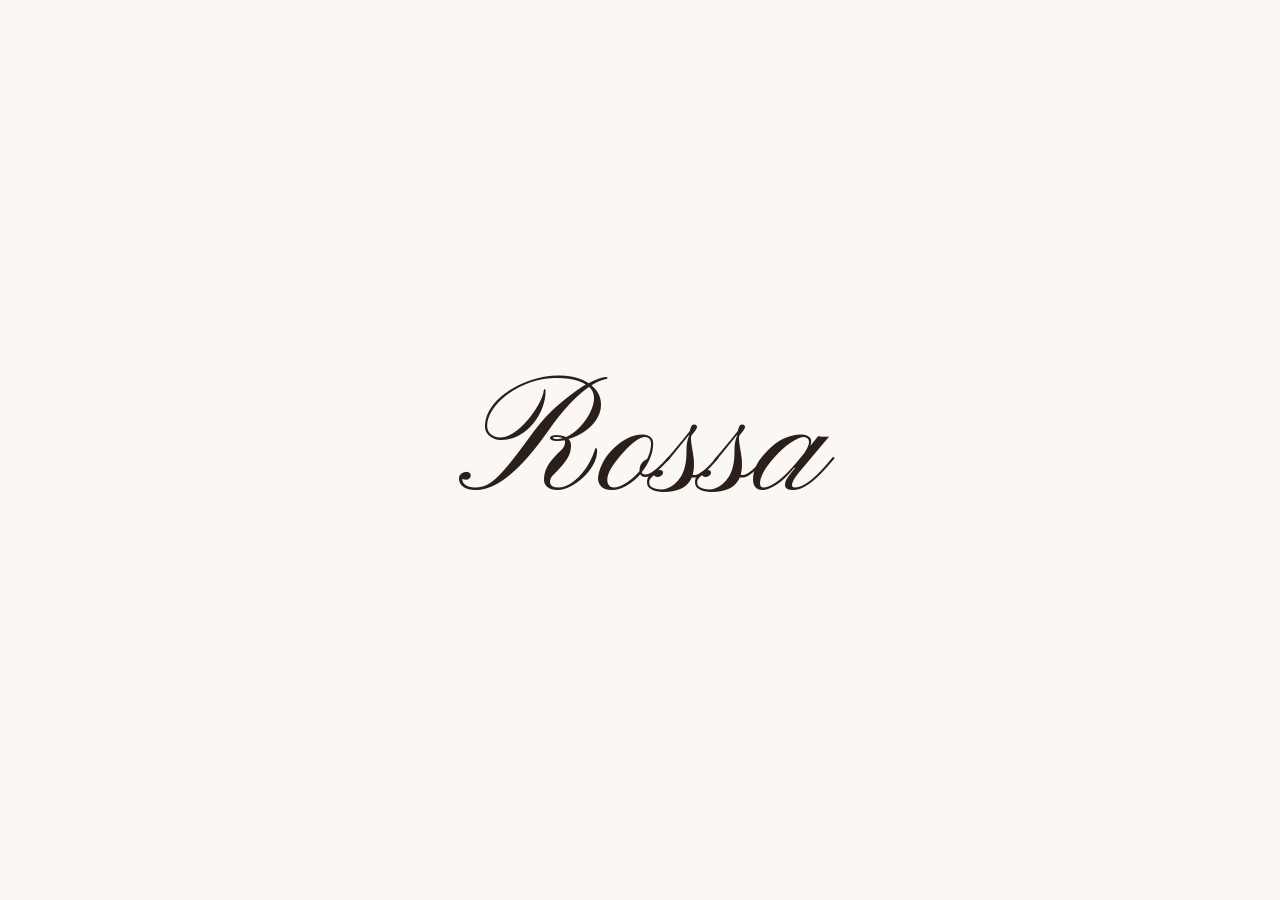
<file: index.html>
<!doctype html>
<html lang="id">
<head>
  <meta charset="utf-8">
  <meta name="viewport" content="width=device-width, initial-scale=1, viewport-fit=cover">
  <title>Rossa · Koleksi Seni Rupa</title>
  <meta name="description" content="Katalog koleksi seni rupa Rossa: lukisan, patung, dan para senimannya.">
  <meta name="theme-color" content="#FBF7F2">
  <meta property="og:title" content="Rossa · Koleksi Seni Rupa">
  <meta property="og:description" content="Katalog koleksi seni rupa Rossa: lukisan, patung, dan para senimannya.">
  <meta property="og:image" content="images/rossa/rossa-portrait.jpg">
  <link rel="stylesheet" href="assets/style.css">
</head>
<body data-room="silk">
  <button class="skip-link" type="button" id="skip">Langsung ke konten</button>
  <header class="side" id="side"></header>
  <div class="menu" id="menu" hidden></div>
  <main id="main" tabindex="-1"></main>
  <div class="dock" id="dock"></div>
  <div class="peek" id="peek" aria-hidden="true"></div>
  <noscript><p class="noscript">Aktifkan JavaScript untuk melihat katalog ini.</p></noscript>
  <script src="content.js"></script>
  <script src="assets/app.js"></script>
</body>
</html>
</file>
<file: assets/style.css>
/* Rossa · Koleksi Seni Rupa
   Tampilan situs. Konten diedit di content.js, bukan di sini. */

/* ---------- Huruf: Cormorant Garamond (SIL Open Font License) ---------- */
@font-face{font-family:"Cormorant Garamond";font-style:normal;font-weight:300;font-display:swap;src:url("fonts/cormorant-garamond-latin-300-normal.woff2") format("woff2")}
@font-face{font-family:"Cormorant Garamond";font-style:normal;font-weight:400;font-display:swap;src:url("fonts/cormorant-garamond-latin-400-normal.woff2") format("woff2")}
@font-face{font-family:"Cormorant Garamond";font-style:normal;font-weight:500;font-display:swap;src:url("fonts/cormorant-garamond-latin-500-normal.woff2") format("woff2")}
@font-face{font-family:"Cormorant Garamond";font-style:normal;font-weight:600;font-display:swap;src:url("fonts/cormorant-garamond-latin-600-normal.woff2") format("woff2")}
@font-face{font-family:"Cormorant Garamond";font-style:italic;font-weight:300;font-display:swap;src:url("fonts/cormorant-garamond-latin-300-italic.woff2") format("woff2")}
@font-face{font-family:"Cormorant Garamond";font-style:italic;font-weight:400;font-display:swap;src:url("fonts/cormorant-garamond-latin-400-italic.woff2") format("woff2")}
@font-face{font-family:"Cormorant Garamond";font-style:italic;font-weight:500;font-display:swap;src:url("fonts/cormorant-garamond-latin-500-italic.woff2") format("woff2")}

/* ---------- Huruf sambung: Pinyon Script (SIL Open Font License) ---------- */
@font-face{font-family:"Pinyon Script";font-style:normal;font-weight:400;font-display:block;src:url("fonts/pinyon-script-latin-400-normal.woff2") format("woff2")}

/* ---------- Ukuran dasar ---------- */
:root{
  --serif:"Cormorant Garamond","Cormorant",Garamond,"Times New Roman",serif;
  --side-w:clamp(196px,15vw,236px);
  --top-h:64px;
  --dock-h:96px;
  --pad:clamp(20px,3vw,44px);
  --ease:cubic-bezier(.22,.61,.36,1);
  --room-t:.8s;
}

/* ---------- Ruang (palet warna) ----------
   silk   : halaman umum, gading hangat
   linen  : ruang lukisan, peach linen dari latar potret Rossa
   velvet : ruang patung, beludru gelap dengan aksen champagne
   stone  : abu batu, cadangan untuk kategori baru
   olive  : hijau zaitun gelap, cadangan untuk kategori baru
   Ruang dipasang di body dan di tiap bab dinding koleksi (.walk-ch). */
body,.walk-ch{
  --bg:#FBF7F2; --ink:#2B1F1C; --muted:#86736A; --soft:#B5A399;
  --line:rgba(43,31,28,.15); --wire:rgba(43,31,28,.34);
  --accent:#8A4E47; --glow:rgba(255,255,255,.92);
  --floor:#EDE3DA; --plinth:#FFFFFF; --plinth-shade:#ECE4DC;
  --pill:rgba(255,255,255,.7); --pill-line:rgba(43,31,28,.13);
  --bar:#D3C5BC; --bar-on:#2B1F1C; --frame:rgba(43,31,28,.22);
}
[data-room="linen"]{
  --bg:#F2E5DB; --muted:#86695E; --soft:#B99F92;
  --wire:rgba(43,31,28,.36); --glow:rgba(255,250,245,.92);
  --floor:#E6D4C7; --plinth:#FCF8F4; --plinth-shade:#EADBD0;
  --pill:rgba(255,251,247,.66); --bar:#CDB4A7;
}
[data-room="velvet"]{
  --bg:#231B1B; --ink:#F1E8E0; --muted:#AE9C92; --soft:#75655E;
  --line:rgba(241,232,224,.14); --wire:rgba(241,232,224,.26);
  --accent:#CFAE7C; --glow:rgba(255,222,190,.10);
  --floor:#191313; --plinth:#ECE4DB; --plinth-shade:#C3B6A9;
  --pill:rgba(255,255,255,.05); --pill-line:rgba(241,232,224,.15);
  --bar:#5C4E48; --bar-on:#F1E8E0; --frame:rgba(241,232,224,.22);
}
[data-room="stone"]{
  --bg:#E6E3DE; --muted:#78716B; --soft:#A9A29B;
  --accent:#6E5847; --glow:rgba(255,255,255,.8);
  --floor:#D8D3CC; --plinth:#F7F5F2; --plinth-shade:#DAD5CE; --bar:#BEB7AF;
}
[data-room="olive"]{
  --bg:#2E3027; --ink:#EEEDE4; --muted:#A6A894; --soft:#686A5C;
  --line:rgba(238,237,228,.14); --wire:rgba(238,237,228,.26);
  --accent:#CBB78B; --glow:rgba(240,235,200,.08);
  --floor:#24261F; --plinth:#E9E7DD; --plinth-shade:#C4C2B5;
  --pill:rgba(255,255,255,.05); --pill-line:rgba(238,237,228,.15);
  --bar:#57594C; --bar-on:#EEEDE4; --frame:rgba(238,237,228,.22);
}

/* ---------- Dasar ---------- */
*,*::before,*::after{box-sizing:border-box}
html{-webkit-text-size-adjust:100%;text-size-adjust:100%}
body{
  margin:0; min-height:100vh;
  font-family:var(--serif); font-weight:400;
  font-size:clamp(18px,1.2vw,20px); line-height:1.6;
  background-color:var(--bg); color:var(--ink);
  -webkit-font-smoothing:antialiased; -moz-osx-font-smoothing:grayscale;
  font-kerning:normal; font-variant-numeric:oldstyle-nums proportional-nums;
  transition:background-color var(--room-t) var(--ease), color var(--room-t) var(--ease);
}
a{color:inherit;text-decoration:none}
img{display:block;max-width:100%}
button{font:inherit;color:inherit;background:none;border:0;padding:0;margin:0;cursor:pointer}
h1,h2,h3,p{margin:0}
em{font-style:italic}
:focus-visible{outline:1px solid var(--accent);outline-offset:4px}
main{display:block;outline:none}
main:focus{outline:none}
.noscript{padding:40px;font-size:20px}

.skip-link{position:fixed;z-index:100;left:12px;top:-80px;padding:10px 16px;background:var(--ink);color:var(--bg);font-size:16px}
.skip-link:focus{top:12px}

.label{font-size:12.5px;font-weight:500;letter-spacing:.22em;text-transform:uppercase;color:var(--muted);font-variant-numeric:lining-nums;transition:color var(--room-t) var(--ease)}
.muted{color:var(--muted);transition:color var(--room-t) var(--ease)}
.link-u{box-shadow:inset 0 -1px 0 var(--line);transition:box-shadow .3s var(--ease),color .3s}
.link-u:hover{box-shadow:inset 0 -1px 0 currentColor}
.arrow{display:inline-block;flex:0 0 auto}

.btn-pill{
  display:inline-flex;align-items:center;gap:14px;height:52px;padding:0 22px 0 26px;
  border:1px solid var(--ink);border-radius:999px;font-size:18px;letter-spacing:.01em;
  transition:background-color .35s var(--ease),color .35s var(--ease),border-color var(--room-t);
}
.btn-pill:hover{background:var(--ink);color:var(--bg)}

/* ---------- Kolom samping (desktop) ---------- */
.side{
  position:fixed;z-index:40;left:0;top:0;bottom:0;width:var(--side-w);
  padding:40px 0 34px var(--pad);
  display:flex;flex-direction:column;justify-content:space-between;
  pointer-events:none;color:var(--ink);
}
.side > *{pointer-events:auto}
.brand{display:inline-flex;flex-direction:column;gap:9px;width:max-content}
.brand-name{font-size:25px;line-height:1;font-weight:500;letter-spacing:.01em}
.brand-rule{display:block;width:28px;height:1px;background:var(--accent);transition:background-color var(--room-t)}
.brand-sub{font-size:11px;letter-spacing:.24em;text-transform:uppercase;color:var(--muted);transition:color var(--room-t)}
.side-bottom{display:grid;gap:30px}
.side-nav ol{list-style:none;margin:0;padding:0;display:grid;gap:9px}
.side-nav a{display:inline-flex;align-items:baseline;gap:12px;font-size:18px;color:var(--muted);transition:color .3s}
.side-nav a:hover{color:var(--ink)}
.side-nav .n{font-size:11.5px;letter-spacing:.08em;color:var(--soft);font-variant-numeric:lining-nums;min-width:16px;transition:color var(--room-t)}
.side-nav a[aria-current="page"]{color:var(--ink)}
.side-nav a[aria-current="page"] .t{box-shadow:inset 0 -1px 0 currentColor}
.side-foot{display:grid;gap:12px;justify-items:start}
.lang{display:flex;align-items:center;gap:8px;font-size:12.5px;letter-spacing:.16em;color:var(--soft)}
.lang button{padding:4px 0;color:var(--soft);letter-spacing:.16em;transition:color .3s}
.lang button:hover{color:var(--ink)}
.lang button[aria-pressed="true"]{color:var(--ink);box-shadow:inset 0 -1px 0 currentColor}
.draft-tag{display:inline-block;padding:3px 10px 2px;border:1px solid var(--line);border-radius:999px;font-size:10.5px;letter-spacing:.18em;text-transform:uppercase;color:var(--muted);white-space:nowrap;font-variant-numeric:lining-nums}
.contact-link{font-size:15px;color:var(--muted)}
.menu-btn{display:none}
.side > .draft-tag{display:none}
.menu .brand{flex-direction:row;align-items:center;gap:12px}
.menu .brand-name{font-size:22px}
.menu .brand-rule{width:26px;background:var(--muted)}
.end-link{display:block;width:max-content;max-width:100%;transition:color .3s}
.end-link:hover{color:var(--accent)}

main{margin-left:var(--side-w);min-height:100vh}

/* ---------- Menu (ponsel) ---------- */
.menu{
  position:fixed;inset:0;z-index:60;background:var(--bg);color:var(--ink);
  display:flex;flex-direction:column;padding:12px 16px calc(28px + env(safe-area-inset-bottom)) 20px;
}
.menu[hidden]{display:none}
.menu-top{display:flex;align-items:center;justify-content:space-between;height:52px}
.menu nav{margin-top:auto}
.menu nav ol{list-style:none;margin:0;padding:0;display:grid;gap:6px}
.menu nav a{display:flex;align-items:baseline;gap:16px;font-size:44px;line-height:1.12;font-weight:300}
.menu nav a .n{font-size:13px;letter-spacing:.1em;color:var(--soft);font-variant-numeric:lining-nums;min-width:20px}
.menu nav a[aria-current="page"] .t{font-style:italic}
.menu-foot{display:flex;align-items:center;justify-content:space-between;margin-top:40px}

/* ---------- Dok bawah ---------- */
.dock{
  position:fixed;z-index:35;left:var(--side-w);right:0;bottom:0;height:var(--dock-h);
  display:flex;align-items:center;gap:22px;padding:0 var(--pad);
  pointer-events:none;color:var(--ink);
}
.dock > *{pointer-events:auto}
.dock-walk{display:flex;align-items:center;gap:18px;margin:0 auto 0 clamp(0px,8vw,150px)}
.dock-count{display:grid;justify-items:end;line-height:1.2;min-width:120px}
.dock-count .ch{font-style:italic;font-size:16px}
.dock-count .num{font-size:12.5px;letter-spacing:.12em;color:var(--muted);font-variant-numeric:lining-nums;transition:color var(--room-t)}
.minimap{
  display:flex;align-items:flex-end;gap:3px;height:38px;padding:8px 16px;max-width:min(52vw,560px);overflow:hidden;
  border-radius:999px;background:var(--pill);border:1px solid var(--pill-line);
  -webkit-backdrop-filter:blur(8px);backdrop-filter:blur(8px);
  transition:background-color var(--room-t),border-color var(--room-t);
}
.minimap .bar{flex:0 0 auto;width:6px;min-height:5px;background:var(--bar);border-radius:1px;transition:background-color .3s}
.minimap .bar:hover{background:var(--muted)}
.minimap .bar[aria-current="true"]{background:var(--bar-on)}
.minimap .gap{flex:0 0 auto;width:9px}
.minimap.dense .bar{width:3px}
.minimap.dense{gap:2px}
.pager{display:flex;align-items:center;gap:14px;margin-left:auto}
.circle{
  width:46px;height:46px;border-radius:50%;border:1px solid var(--line);
  display:inline-grid;place-items:center;color:var(--ink);background-color:var(--bg);
  transition:border-color .3s,background-color .3s,color .3s;
}
.circle:hover{border-color:var(--ink)}
.pager-label{display:flex;align-items:baseline;gap:6px;font-size:13px;letter-spacing:.1em;color:var(--muted);font-variant-numeric:lining-nums;white-space:nowrap}
.pager-label .cur{color:var(--ink)}
.pager-label .name{font-style:italic;font-size:15px;letter-spacing:0;margin-left:6px;color:var(--ink);max-width:180px;overflow:hidden;text-overflow:ellipsis}

.dock-walk{transition:opacity .35s var(--ease),visibility .35s}
.dock.walk-off .dock-walk{opacity:0;visibility:hidden}
.dock.solo{background:linear-gradient(to top,var(--bg) 42%,transparent)}
.dock.solo.on-stage{background:none}

.view-toggle{position:fixed;z-index:36;top:36px;right:var(--pad);display:flex;gap:18px;font-size:16px}
.view-toggle a{color:var(--muted);transition:color .3s}
.view-toggle a:hover{color:var(--ink)}
.view-toggle a[aria-current="page"]{color:var(--ink);box-shadow:inset 0 -1px 0 currentColor}

/* ---------- Jelajah (dinding galeri horizontal) ---------- */
.walk{position:relative;margin-left:calc(-1 * var(--side-w));width:calc(100% + var(--side-w))}
.walk-sticky{position:sticky;top:0;height:100vh;height:100svh;overflow:hidden}
@media (min-width:900px){
  /* karya memudar saat lewat di bawah kolom samping, supaya menu tetap terbaca */
  .walk-sticky{
    -webkit-mask-image:linear-gradient(to right,transparent calc(var(--side-w) - 64px),#000 calc(var(--side-w) + 28px));
    mask-image:linear-gradient(to right,transparent calc(var(--side-w) - 64px),#000 calc(var(--side-w) + 28px));
  }
}
.walk-track{position:absolute;left:0;top:0;height:100%}
.walk-ch{position:absolute;top:0;height:100%;display:flex;will-change:transform}
.walk.stacked .walk-ch{background:var(--bg);color:var(--ink)}
.walk.stacked .walk-ch::before,.walk.stacked .walk-ch::after{content:"";position:absolute;top:0;bottom:0;width:100vw;background:inherit}
.walk.stacked .walk-ch::before{right:100%}
.walk.stacked .walk-ch::after{left:100%}
.wi{position:relative;flex:0 0 auto;height:100%}
.floor{
  position:absolute;left:0;right:0;bottom:0;
  background-color:var(--floor);
  background-image:linear-gradient(to bottom,rgba(0,0,0,.035),rgba(0,0,0,0) 30%,rgba(0,0,0,.12));
  box-shadow:inset 0 1px 0 rgba(0,0,0,.05);
  transition:background-color var(--room-t) var(--ease);
}
.floor.fade-in{-webkit-mask-image:linear-gradient(to right,transparent,#000 240px);mask-image:linear-gradient(to right,transparent,#000 240px)}
.wire{position:absolute;top:0;width:1px;background:var(--wire);transition:background-color var(--room-t)}
.glow{position:absolute;border-radius:50%;pointer-events:none;background:radial-gradient(closest-side,var(--glow),rgba(255,255,255,0));transition:background var(--room-t)}
.wi-link{position:static;display:inline}
.wi-link:focus-visible{outline:none}
.wi-link:focus-visible .art{outline:1px solid var(--accent);outline-offset:8px}

/* karya */
.art{position:absolute;display:block}
.art.hang{box-shadow:0 1px 2px rgba(0,0,0,.14),0 22px 38px -22px rgba(0,0,0,.5)}
.art.hang.round{border-radius:50%}
.art.hang.round .ph,.art.hang.round img{border-radius:50%}
.art img{width:100%;height:100%;object-fit:contain}
.art.sculpt img{object-position:50% 100%;filter:drop-shadow(0 16px 18px rgba(0,0,0,.3))}
.art.has-img{box-shadow:none}
.art.hang.has-img img{box-shadow:0 1px 2px rgba(0,0,0,.14),0 22px 38px -22px rgba(0,0,0,.5)}
.art.hang.round.has-img img{object-fit:cover}

/* bidang pengganti saat foto belum ada */
.ph{
  position:absolute;inset:0;overflow:hidden;
  background-color:var(--tone,#B9A79D);
  background-image:
    radial-gradient(120% 90% at 28% 18%,rgba(255,255,255,.22),rgba(255,255,255,0) 60%),
    linear-gradient(160deg,rgba(255,255,255,.07),rgba(0,0,0,.2)),
    url("data:image/svg+xml,%3Csvg xmlns='http://www.w3.org/2000/svg' width='180' height='180'%3E%3Cfilter id='n'%3E%3CfeTurbulence type='fractalNoise' baseFrequency='.85' numOctaves='2' stitchTiles='stitch'/%3E%3CfeColorMatrix values='0 0 0 0 .5 0 0 0 0 .5 0 0 0 0 .5 0 0 0 .6 0'/%3E%3C/filter%3E%3Crect width='100%25' height='100%25' filter='url(%23n)'/%3E%3C/svg%3E");
  background-blend-mode:normal,normal,soft-light;
}
.art.sculpt .ph{
  border-radius:var(--shape,46% 46% 12% 12% / 36% 36% 9% 9%);
  background-image:
    radial-gradient(70% 55% at 34% 24%,rgba(255,255,255,.34),rgba(255,255,255,0) 62%),
    linear-gradient(to right,rgba(0,0,0,0) 38%,rgba(0,0,0,.3)),
    url("data:image/svg+xml,%3Csvg xmlns='http://www.w3.org/2000/svg' width='180' height='180'%3E%3Cfilter id='n'%3E%3CfeTurbulence type='fractalNoise' baseFrequency='.85' numOctaves='2' stitchTiles='stitch'/%3E%3CfeColorMatrix values='0 0 0 0 .5 0 0 0 0 .5 0 0 0 0 .5 0 0 0 .6 0'/%3E%3C/filter%3E%3Crect width='100%25' height='100%25' filter='url(%23n)'/%3E%3C/svg%3E");
  box-shadow:0 18px 22px -16px rgba(0,0,0,.45);
}
.ph-label{
  position:absolute;left:0;right:0;bottom:11%;text-align:center;
  font-size:10px;font-weight:500;letter-spacing:.2em;text-transform:uppercase;
  color:rgba(255,255,255,.78);pointer-events:none;padding:0 6px;line-height:1.3;
}
.art.small .ph-label{display:none}

/* pedestal */
.plinth{
  position:absolute;
  background:linear-gradient(to right,var(--plinth-shade),var(--plinth) 16%,var(--plinth) 72%,var(--plinth-shade));
  box-shadow:0 30px 34px -30px rgba(0,0,0,.55);
  transition:background var(--room-t);
}
.plinth::before{content:"";position:absolute;left:0;right:0;top:0;height:5px;background:rgba(255,255,255,.55)}
.plinth::after{content:"";position:absolute;left:-10%;right:-10%;bottom:-9px;height:16px;background:radial-gradient(closest-side,rgba(0,0,0,.3),rgba(0,0,0,0))}

/* keterangan karya */
.cap{position:absolute;display:grid;grid-template-columns:30px minmax(0,1fr);column-gap:4px;row-gap:1px;font-size:15px;line-height:1.35;color:var(--ink)}
.cap > *{grid-column:2}
.cap .cap-n{grid-column:1;grid-row:1;font-size:12px;letter-spacing:.06em;color:var(--soft);padding-top:5px;font-variant-numeric:lining-nums;transition:color var(--room-t)}
.cap .cap-t{font-style:italic;font-size:19px;line-height:1.2}
.cap .cap-a{font-size:14.5px}
.cap .cap-m{font-size:14px;color:var(--muted);transition:color var(--room-t)}
.cap .cap-s{font-size:11px;font-weight:500;letter-spacing:.16em;text-transform:uppercase;color:var(--accent);margin-top:4px;transition:color var(--room-t)}
.wi-link:hover .cap-t{box-shadow:inset 0 -1px 0 currentColor}

/* pembuka bab */
.intro{position:absolute;left:0}
.intro .label{display:block}
.intro-title{font-style:italic;font-weight:300;font-size:clamp(64px,7.2vw,124px);line-height:.95;letter-spacing:-.01em;margin:.18em 0 .3em}
.intro-text{font-size:clamp(18px,1.45vw,22px);line-height:1.55;color:var(--muted);max-width:30ch;transition:color var(--room-t)}
.intro-count{display:block;margin-top:14px}
.intro-hint{display:flex;align-items:center;gap:18px;margin-top:40px;font-size:12px;font-weight:500;letter-spacing:.22em;text-transform:uppercase;color:var(--accent)}
.intro-hint::after{content:"";width:52px;height:1px;background:currentColor}
.intro-links{display:flex;flex-wrap:wrap;gap:10px 26px;margin-top:26px;font-size:17px}
.bench{position:absolute;color:var(--soft);transition:color var(--room-t)}
.end-title{font-style:italic;font-weight:300;font-size:clamp(48px,5vw,84px);line-height:1;margin:.22em 0 .32em}

/* ---------- Beranda ---------- */
.home{
  min-height:100vh;min-height:100svh;
  display:grid;grid-template-columns:minmax(0,1fr) auto;
  grid-template-rows:1fr auto auto auto 1fr;
  grid-template-areas:". portrait" "head portrait" "body portrait" "cta portrait" ". portrait";
  column-gap:clamp(32px,5vw,96px);
  padding:72px var(--pad) calc(var(--dock-h) + 8px) clamp(20px,6vw,110px);
}
.home-head{grid-area:head}
.home-body{grid-area:body}
.home .portrait{grid-area:portrait;align-self:center}
.home-title{font-weight:300;font-size:clamp(44px,min(5.2vw,8.5vh),92px);line-height:.9;letter-spacing:-.015em}
.home-title .l1,.home-title .l2{display:block;white-space:nowrap}
.home-title .l2{font-style:italic;padding-left:.05em}
.home-sub{display:block;margin-top:26px}
.home-about{margin-top:32px;max-width:46ch}
.home-about .label{display:block;margin-bottom:10px}
.home-about p{font-size:clamp(16px,1.12vw,18.5px);line-height:1.55}
.home-about p + p{margin-top:.7em}
.home-cta{display:flex;flex-wrap:wrap;align-items:center;gap:18px 30px;margin-top:36px}
.home-count{display:block;margin-top:26px;font-size:15px;color:var(--muted);font-variant-numeric:lining-nums}
.portrait{position:relative;margin:0;justify-self:end}
.portrait::before{content:"";position:absolute;inset:-14px 14px 14px -14px;border:1px solid var(--frame);pointer-events:none}
.portrait img{position:relative;height:min(calc(100svh - 200px),700px,42vw);width:auto;aspect-ratio:1080/1346;object-fit:cover}

/* Layar laptop yang pendek: beranda dirapatkan agar tetap muat satu layar.
   Bila masih tidak muat, kolom teks bisa digulir di tempat (tidak terpotong). */
@media (min-width:900px){
  body.one-screen .home{grid-template-rows:minmax(0,1fr) auto minmax(0,max-content) auto minmax(0,1fr)}
  body.one-screen .home-body{min-height:0;overflow-y:auto;overscroll-behavior:contain;scrollbar-width:none}
  body.one-screen .home-body::-webkit-scrollbar{display:none}
}
@media (min-width:900px) and (max-height:900px){
  body.one-screen .home{padding-top:44px;padding-bottom:calc(var(--dock-h) - 6px)}
  body.one-screen .home-title{font-size:clamp(40px,min(4.6vw,7.4vh),80px)}
  body.one-screen .home-about{margin-top:20px;max-width:52ch}
  body.one-screen .home-about .label{margin-bottom:6px}
  body.one-screen .home-about p{font-size:clamp(15px,2.05vh,17px);line-height:1.5}
  body.one-screen .home-about p + p{margin-top:.55em}
  body.one-screen .home-count{margin-top:12px}
  body.one-screen .charge{margin-top:18px}
  body.one-screen .charge-btn{padding:10px 22px 10px 24px;font-size:17px}
  body.one-screen .charge-cap{top:calc(100% + 9px)}
}

/* ---------- Halaman teks umum ---------- */
.page{padding:clamp(64px,10vh,118px) var(--pad) calc(var(--dock-h) + 90px) clamp(20px,6vw,110px);max-width:1440px}
.page-title{font-weight:300;font-style:italic;font-size:clamp(64px,8vw,128px);line-height:.92;letter-spacing:-.012em;margin-top:14px}

/* ---------- Biografi ---------- */
.bio-head{display:grid;grid-template-columns:minmax(0,1fr) auto;gap:clamp(32px,5vw,96px);align-items:end}
.bio-title{font-weight:300;font-size:clamp(92px,11.5vw,184px);line-height:.84;letter-spacing:-.02em;margin:16px 0 12px}
.bio-full{font-style:italic;font-size:clamp(21px,1.9vw,29px);color:var(--muted)}
.bio-statement{font-style:italic;font-weight:300;font-size:clamp(28px,2.7vw,42px);line-height:1.16;margin-top:40px;max-width:17ch}
.bio-head .portrait img{height:min(68vh,620px,40vw)}
.bio-body{display:grid;grid-template-columns:minmax(220px,.5fr) minmax(0,1.5fr);gap:clamp(32px,5vw,96px);margin-top:clamp(72px,11vh,128px)}
.facts{margin:0;border-top:1px solid var(--line);align-self:start}
.facts > div{padding:14px 0 15px;border-bottom:1px solid var(--line)}
.facts dt{font-size:11.5px;font-weight:500;letter-spacing:.2em;text-transform:uppercase;color:var(--muted)}
.facts dd{margin:5px 0 0;font-size:18px;line-height:1.4}
.prose p{max-width:62ch;font-size:clamp(19px,1.38vw,21px);line-height:1.68}
.prose p + p{margin-top:1.05em}
.milestones{margin-top:clamp(80px,12vh,130px)}
.ms-list{list-style:none;margin:26px 0 0;padding:0;border-top:1px solid var(--line);max-width:980px}
.ms-list li{display:grid;grid-template-columns:130px minmax(0,1fr);gap:24px;padding:18px 0;border-bottom:1px solid var(--line);align-items:baseline}
.ms-year{font-style:italic;font-size:30px;line-height:1;font-variant-numeric:lining-nums}
.ms-text{font-size:19px;line-height:1.5}
.page-end{margin-top:clamp(64px,10vh,110px)}

/* ---------- Daftar seniman ---------- */
.alist{list-style:none;margin:56px 0 0;padding:0;border-top:1px solid var(--line)}
.alist a{display:grid;grid-template-columns:54px minmax(0,1fr) auto;align-items:baseline;gap:22px;padding:24px 0 22px;border-bottom:1px solid var(--line)}
.alist .n{font-size:12.5px;letter-spacing:.1em;color:var(--soft);font-variant-numeric:lining-nums}
.alist .nm{font-weight:300;font-size:clamp(36px,4.4vw,68px);line-height:1.04;transition:color .3s}
.alist a:hover .nm{color:var(--accent);font-style:italic}
.alist .meta{text-align:right;font-size:16px;line-height:1.4;color:var(--muted)}
.peek{position:fixed;z-index:50;left:0;top:0;width:200px;height:200px;pointer-events:none;opacity:0;transition:opacity .25s var(--ease)}
.peek.on{opacity:1}
.peek .art{position:absolute}

/* ---------- Halaman seniman ---------- */
.artist-head{display:grid;grid-template-columns:minmax(0,.9fr) minmax(0,1.1fr);align-content:start;gap:clamp(32px,5vw,96px);padding:clamp(64px,10vh,118px) var(--pad) 64px clamp(20px,6vw,110px);max-width:1440px;min-height:calc(100svh - var(--dock-h) - 70px)}
.artist-name{font-weight:300;font-style:italic;font-size:clamp(56px,6.4vw,108px);line-height:.95;letter-spacing:-.012em;margin:14px 0 22px}
.artist-meta{margin:0;display:grid;gap:8px}
.artist-meta div{display:flex;gap:14px;align-items:baseline}
.artist-meta dt{font-size:11.5px;font-weight:500;letter-spacing:.2em;text-transform:uppercase;color:var(--muted);min-width:96px}
.artist-meta dd{margin:0;font-size:18px}
.artist-portrait{margin-top:28px;width:min(260px,70%)}
.artist-head .prose{padding-top:clamp(0px,3vh,40px)}
.section-label{display:flex;align-items:baseline;gap:16px;padding:0 var(--pad) 22px clamp(20px,6vw,110px)}

/* ---------- Halaman karya ---------- */
.work{position:relative;display:grid;grid-template-columns:minmax(0,1.5fr) minmax(320px,.85fr);min-height:100vh;min-height:100svh}
.stage{position:absolute;left:0;top:0;width:100%;height:100vh;height:100svh;overflow:hidden}
.stage .floor{-webkit-mask-image:linear-gradient(to right,transparent,#000 160px);mask-image:linear-gradient(to right,transparent,#000 160px)}
.stage .art.zoomable{cursor:zoom-in}
.work-info{grid-column:2;position:relative;z-index:1;align-self:center;padding:clamp(56px,10vh,110px) var(--pad) calc(var(--dock-h) + 30px) clamp(8px,2vw,32px)}
.back{display:inline-flex;align-items:center;gap:10px;font-size:16px;color:var(--muted);transition:color .3s}
.back:hover{color:var(--ink)}
.work-info .label{display:block;margin-top:40px}
.work-title{font-style:italic;font-weight:300;font-size:clamp(46px,4.6vw,78px);line-height:1;letter-spacing:-.01em;margin:14px 0 10px}
.work-artist{font-size:23px}
.work-dl{margin:34px 0 0;border-top:1px solid var(--line);max-width:520px}
.work-dl div{display:grid;grid-template-columns:132px minmax(0,1fr);gap:16px;padding:12px 0;border-bottom:1px solid var(--line)}
.work-dl dt{color:var(--muted);font-size:15px;padding-top:2px}
.work-dl dd{margin:0;font-size:18px;line-height:1.45}
.work-note{margin-top:26px;max-width:46ch;font-size:19px;line-height:1.6}
.work-more{display:flex;flex-wrap:wrap;gap:10px 26px;margin-top:28px;font-size:17px}

.lightbox{position:fixed;inset:0;z-index:80;background:rgba(24,19,18,.95);display:grid;place-items:center;padding:4vmin;cursor:zoom-out}
.lightbox[hidden]{display:none}
.lightbox img{max-width:100%;max-height:100%;object-fit:contain}
.lightbox .circle{position:absolute;top:18px;right:18px;color:#F1E8E0;border-color:rgba(241,232,224,.3);background-color:rgba(24,19,18,.6)}

/* ---------- Indeks koleksi ---------- */
.filters{display:flex;flex-wrap:wrap;gap:10px;margin-top:34px}
.chip{height:40px;padding:0 18px;border:1px solid var(--line);border-radius:999px;font-size:16px;display:inline-flex;align-items:center;gap:8px;transition:background-color .3s,color .3s,border-color .3s}
.chip .c{font-size:12px;letter-spacing:.08em;color:var(--muted);font-variant-numeric:lining-nums}
.chip:hover{border-color:var(--ink)}
.chip[aria-current="true"]{background:var(--ink);color:var(--bg);border-color:var(--ink)}
.chip[aria-current="true"] .c{color:inherit;opacity:.7}
.grid{display:grid;grid-template-columns:repeat(auto-fill,minmax(230px,1fr));gap:56px 34px;margin-top:48px}
.card{display:block}
.card-plate{position:relative;height:250px;display:flex;align-items:flex-end;justify-content:center;container-type:size;background:linear-gradient(to bottom,rgba(0,0,0,0),rgba(0,0,0,.035));border-bottom:1px solid var(--line)}
.card-art{position:relative;aspect-ratio:var(--r);width:min(76cqw,calc(78cqh * var(--r)));margin-bottom:12cqh}
.card-art.round{border-radius:50%}
.card-art .ph,.card-art img{position:absolute;inset:0;width:100%;height:100%}
.card-art img{object-fit:contain}
.card-art.round .ph,.card-art.round img{border-radius:50%}
.card-art.hang{box-shadow:0 1px 2px rgba(0,0,0,.12),0 16px 26px -18px rgba(0,0,0,.45)}
.card-art.has-img{box-shadow:none}
.card-art.sculpt .ph{border-radius:var(--shape);background-image:radial-gradient(70% 55% at 34% 24%,rgba(255,255,255,.34),rgba(255,255,255,0) 62%),linear-gradient(to right,rgba(0,0,0,0) 38%,rgba(0,0,0,.3))}
.card-art .ph-label{font-size:9px;bottom:10%}
.card-meta{display:grid;grid-template-columns:30px minmax(0,1fr);column-gap:4px;margin-top:16px;line-height:1.35}
.card-meta > *{grid-column:2}
.card-meta .n{grid-column:1;grid-row:1;font-size:12px;letter-spacing:.06em;color:var(--soft);padding-top:5px;font-variant-numeric:lining-nums}
.card-meta .t{font-style:italic;font-size:20px}
.card-meta .a{font-size:15px}
.card-meta .m{font-size:14px;color:var(--muted)}
.card:hover .t{box-shadow:inset 0 -1px 0 currentColor}
.empty{margin-top:40px;color:var(--muted)}

.notfound{min-height:80vh;display:grid;align-content:center;gap:24px}

/* ---------- Transisi halaman ---------- */
main.enter{animation:pageIn .5s var(--ease) both}
main.land{animation:landIn 1.35s cubic-bezier(.16,1,.3,1) both;transform-origin:50% 45%}
@keyframes landIn{from{opacity:0;transform:scale(1.035)}to{opacity:1;transform:none}}
@keyframes pageIn{from{opacity:0}to{opacity:1}}
main.in-next{animation:slideInNext .75s var(--ease) both}
main.in-prev{animation:slideInPrev .75s var(--ease) both}
main.out-next{animation:slideOutNext .36s cubic-bezier(.55,0,.8,.2) both}
main.out-prev{animation:slideOutPrev .36s cubic-bezier(.55,0,.8,.2) both}
@keyframes slideInNext{from{opacity:0;transform:translateX(9vw)}to{opacity:1;transform:none}}
@keyframes slideInPrev{from{opacity:0;transform:translateX(-9vw)}to{opacity:1;transform:none}}
@keyframes slideOutNext{to{opacity:0;transform:translateX(-9vw)}}
@keyframes slideOutPrev{to{opacity:0;transform:translateX(9vw)}}

/* ---------- Pembuka situs: "Rossa" tertulis bersambung ---------- */
.splash{position:fixed;inset:0;z-index:90;display:grid;place-items:center;overflow:hidden;background:var(--bg);transition:opacity .55s var(--ease) .62s}
.splash.lift{opacity:0;pointer-events:none}
.sp-word{font-family:"Pinyon Script",var(--serif);font-size:clamp(96px,13vw,210px);line-height:1.3;padding:0 .35em;color:var(--ink);opacity:0;
  -webkit-mask-image:linear-gradient(90deg,#000 40%,transparent 60%);mask-image:linear-gradient(90deg,#000 40%,transparent 60%);
  -webkit-mask-size:260% 100%;mask-size:260% 100%;-webkit-mask-repeat:no-repeat;mask-repeat:no-repeat;
  -webkit-mask-position:100% 0;mask-position:100% 0}
.splash.play .sp-word{opacity:1;animation:spWrite 1.45s cubic-bezier(.45,.05,.35,1) forwards}
/* Setelah tertulis, kamera seolah masuk ke tulisan: nama membesar lalu
   menghilang, dan halaman Rossa muncul dari baliknya. */
.splash.lift .sp-word{transform:scale(24);opacity:0;will-change:transform;transition:transform 1.05s cubic-bezier(.6,0,.85,.35),opacity .35s var(--ease) .6s}
@keyframes spWrite{from{-webkit-mask-position:100% 0;mask-position:100% 0}to{-webkit-mask-position:0 0;mask-position:0 0}}

/* ---------- Teks dinding ----------
   Keterangan karya: turun saat karyanya di tengah, naik saat ditinggalkan.
   Teks bab ikut gulir (lihat app.js); saat Koleksi dibuka, teks bab turun masuk. */
.walk-track .cap > *{opacity:0;transform:translateY(-24px);transition:opacity .4s var(--ease),transform .5s var(--ease),color var(--room-t)}
.walk-track .wi.is-on .cap > *{opacity:1;transform:none;transition:opacity .7s var(--ease),transform .9s var(--ease),color var(--room-t)}
.walk-track .wi.is-on .cap > :nth-child(2){transition-delay:.07s,.07s,0s}
.walk-track .wi.is-on .cap > :nth-child(3){transition-delay:.14s,.14s,0s}
.walk-track .wi.is-on .cap > :nth-child(4){transition-delay:.21s,.21s,0s}
.walk-track .wi.is-on .cap > :nth-child(n+5){transition-delay:.28s,.28s,0s}
.walk.held .intro{visibility:hidden}
.walk.drop .intro > *{animation:dropIn 1s var(--ease) both}
.walk.drop .intro > :nth-child(2){animation-delay:.08s}
.walk.drop .intro > :nth-child(3){animation-delay:.16s}
.walk.drop .intro > :nth-child(4){animation-delay:.24s}
.walk.drop .intro > :nth-child(n+5){animation-delay:.32s}
@keyframes dropIn{from{opacity:0;transform:translateY(-36px)}to{opacity:1;transform:none}}

/* Dinding tertutup lembut di tepi kolom samping: karya dan teks memudar
   saat bergeser ke bawah nama situs dan menu, tidak menumpuk. */
@media (min-width:900px){
  .walk-sticky{-webkit-mask-image:linear-gradient(to right,transparent calc(var(--side-w) - 70px),#000 calc(var(--side-w) + 10px));mask-image:linear-gradient(to right,transparent calc(var(--side-w) - 70px),#000 calc(var(--side-w) + 10px))}
}

/* ---------- Tombol beranda yang terisi saat digulir ---------- */
.charge{grid-area:cta;justify-self:start;position:relative;margin-top:30px;display:inline-block}
.charge-btn{position:relative;overflow:hidden;isolation:isolate;display:inline-flex;align-items:center;gap:14px;padding:13px 26px 13px 28px;border:1px solid var(--ink);border-radius:999px;font-size:19px;line-height:1.2;transition:color .45s var(--ease)}
.charge-btn svg{width:20px;height:auto;flex:0 0 auto}
.charge-btn::before{content:"";position:absolute;inset:0;z-index:-1;background:var(--ink);transform:translateY(101%);transition:transform .5s var(--ease)}
.charge-btn:hover,.charge-btn:focus-visible{color:var(--bg)}
.charge-btn:hover::before,.charge-btn:focus-visible::before{transform:none}
.charge-fill{position:absolute;inset:0;z-index:-2;background:color-mix(in srgb,var(--accent) 24%,transparent);transform:scaleX(var(--gate,0));transform-origin:left}
.charge-cap{position:absolute;left:4px;top:calc(100% + 14px);white-space:nowrap;font-size:11.5px;font-weight:500;letter-spacing:.22em;text-transform:uppercase;color:var(--muted);opacity:calc(var(--gate,0) * 6);translate:0 calc((1 - min(1, var(--gate,0) * 6)) * -6px);transition:opacity .3s var(--ease)}

/* ---------- Satu layar: beranda tidak memanjang ke bawah ---------- */
html.one-screen,body.one-screen{height:100%;overflow:hidden;overscroll-behavior:none}
body.one-screen main{height:100vh;height:100svh;overflow:hidden}
body.one-screen .home{min-height:0;height:100%}
.gate-line{position:fixed;left:0;right:0;bottom:0;height:2px;background:var(--accent);transform:scaleX(0);transform-origin:left;z-index:60;pointer-events:none}


/* ---------- Ponsel dan tablet kecil ---------- */
@media (max-width:899px){
  .side{
    bottom:auto;right:0;width:auto;height:var(--top-h);
    padding:0 12px 0 20px;flex-direction:row;align-items:center;
    background:var(--bg);transition:background-color var(--room-t) var(--ease);
  }
  .brand{flex-direction:row;align-items:center;gap:12px}
  .brand-name{font-size:22px}
  .brand-rule{width:26px;background:var(--muted)}
  .brand-sub{font-size:10.5px}
  .side-bottom{display:none}
  .side > .draft-tag{display:inline-block;margin-left:auto;margin-right:10px;font-size:9.5px;padding:2px 8px 1px}
  .menu-btn{display:inline-grid;place-items:center;width:44px;height:44px;border-radius:50%;border:1px solid var(--line);flex:0 0 auto}
  main{margin-left:0;padding-top:var(--top-h)}

  .dock{left:0;height:auto;flex-direction:column;gap:10px;padding:10px 16px calc(12px + env(safe-area-inset-bottom));background:linear-gradient(to top,var(--bg) 62%,rgba(0,0,0,0));transition:background var(--room-t)}
  .dock.solo.on-stage{background:linear-gradient(to top,var(--bg) 62%,rgba(0,0,0,0))}
  .dock-walk{flex-direction:column-reverse;gap:6px;margin:0;width:100%}
  .dock-count{display:flex;gap:10px;align-items:baseline;justify-items:center;min-width:0}
  .minimap{max-width:100%;justify-content:center;height:34px;padding:7px 14px}
  .pager{margin:0}
  .circle{width:44px;height:44px}
  .pager-label .name{display:none}

  .view-toggle{top:calc(var(--top-h) + 12px);right:16px;font-size:15px;gap:14px}

  .walk{margin-left:0;width:100%}
  .walk .walk-sticky{top:0}
  .cap{grid-template-columns:26px minmax(0,1fr)}
  .intro-title{font-size:clamp(50px,14vw,72px)}
  .intro-text{font-size:18px}
  .intro-hint{margin-top:26px}

  /* Ponsel: beranda jadi halaman biasa yang digulir ke bawah (teks lalu tombol).
     Di ujung bawah, usap ke atas pindah ke Koleksi. Foto Rossa tidak ditampilkan. */
  .home{grid-template-columns:1fr;grid-template-rows:auto;grid-template-areas:"head" "body" "cta";gap:0;min-height:0;padding:26px 20px 150px}
  .home .portrait{display:none}
  .home-title{font-size:clamp(46px,13.5vw,64px)}
  .home-sub{margin-top:14px}
  .home-about{margin-top:28px;max-width:none}
  .home-about p{font-size:17.5px;line-height:1.6}
  .home-about p + p{margin-top:.8em}
  .home-count{margin-top:18px;font-size:14.5px}
  .charge{margin-top:26px}
  .charge-cap{display:none}
  .charge-btn{font-size:17px;padding:12px 24px 12px 26px}

  .page{padding:36px 20px 170px}
  .bio-head{grid-template-columns:1fr}
  .bio-head .portrait{justify-self:stretch;margin:34px 14px 0 14px}
  .bio-head .portrait img{height:auto;width:100%}
  .bio-title{font-size:clamp(84px,25vw,120px)}
  .bio-statement{margin-top:26px}
  .bio-body{grid-template-columns:1fr;margin-top:56px}
  .ms-list li{grid-template-columns:76px minmax(0,1fr);gap:14px}
  .ms-year{font-size:24px}
  .ms-text{font-size:18px}

  .alist a{grid-template-columns:34px minmax(0,1fr);gap:12px}
  .alist .meta{grid-column:2;text-align:left;font-size:15px}
  .alist .nm{font-size:clamp(34px,10vw,48px)}

  .artist-head{grid-template-columns:1fr;padding:36px 20px 44px;gap:28px;min-height:0}
  .section-label{padding:0 20px 16px}

  .work{grid-template-columns:1fr}
  .stage{position:relative;width:auto;height:62svh;min-height:380px}
  .work-info{grid-column:1;padding:30px 20px 170px}
  .work-info .label{margin-top:28px}

  .grid{grid-template-columns:repeat(2,minmax(0,1fr));gap:40px 16px}
  .card-plate{height:180px}
  .card-meta{grid-template-columns:22px minmax(0,1fr)}
  .card-meta .t{font-size:18px}
}
@media (max-width:479px){
  .side:has(> .draft-tag) .brand-sub{display:none}
}
@media (max-width:899px) and (min-width:600px){
  .home{padding:56px 56px 170px}
  .home-title{font-size:clamp(64px,9vw,80px)}
  .home-about{max-width:58ch}
  .home-about p{font-size:19px}
  .grid{grid-template-columns:repeat(3,minmax(0,1fr))}
}
@media (hover:none){
  .peek{display:none}
}
@media (prefers-reduced-motion:reduce){
  *,*::before,*::after{animation-duration:.01ms!important;animation-iteration-count:1!important;transition-duration:.01ms!important;scroll-behavior:auto!important}
}

/* ---------- Tambahan brief: potret bio, liputan, cerita kolektor, foto panggung, detail karya ---------- */
.bio-title.long{font-size:clamp(64px,7.6vw,124px);line-height:.9}
.bio-title.long em{display:block;font-style:italic}
.collector-portrait{margin:0;max-width:430px;width:min(430px,34vw);justify-self:end;align-self:end}
.collector-portrait img{display:block;width:100%;height:auto;aspect-ratio:4/5;object-fit:cover;object-position:50% 18%;filter:grayscale(1) contrast(.96)}
.collector-portrait figcaption,.stage-photo figcaption{margin-top:.65rem;font-size:.8rem;line-height:1.5;color:var(--muted)}
.collector-portrait figcaption .link-u,.stage-photo figcaption .link-u{font-size:inherit}
.prose .collector-story,.prose .coverage{margin-top:48px;padding-top:24px;border-top:1px solid var(--line);max-width:62ch}
.collector-story h2{font-weight:400;font-style:italic;font-size:clamp(26px,2.2vw,34px);line-height:1.15;margin:0 0 14px}
.coverage .label{display:block;margin-bottom:12px}
.ms-wrap{display:grid;grid-template-columns:minmax(0,980px);gap:clamp(32px,5vw,80px);align-items:start}
.ms-wrap:has(.stage-photo){grid-template-columns:minmax(0,1fr) minmax(220px,380px)}
.stage-photo{margin:26px 0 0}
.stage-photo img{display:block;width:100%;height:auto}
.work-cnote{margin-top:26px;max-width:46ch}
.work-cnote p{margin:8px 0 0;font-size:19px;line-height:1.6}
.work-details{margin-top:26px}
.wd-row{display:flex;flex-wrap:wrap;gap:10px;margin-top:10px}
.wd-row img{display:block;width:84px;height:84px;object-fit:cover}
.work-credit{margin-top:22px;font-size:14px;color:var(--muted)}
@media (max-width:899px){
  .collector-portrait{justify-self:start;width:100%;margin-top:34px}
  .ms-wrap,.ms-wrap:has(.stage-photo){grid-template-columns:minmax(0,1fr)}
  .stage-photo{max-width:430px}
}

/* ---------- Gerak ----------
   Inersia dinding, ayunan lukisan, dan intensitas sorot diatur di app.js (kelas Walk).
   Semua dimatikan untuk pengguna yang memilih "kurangi gerak". */
.walk-track .art.hang{transform:rotate(var(--swing,0deg))}
.walk-track .wire{transform-origin:50% 0;transform:rotate(var(--swing,0deg))}
.walk-track .glow{opacity:calc(.3 + .7 * var(--f,1))}
.walk-track .cap{opacity:calc(.42 + .58 * var(--f,1))}
.walk-track .intro{translate:var(--px,0) var(--ty,0px);opacity:var(--op,1)}

@keyframes riseIn{from{opacity:0;transform:translateY(26px)}to{opacity:1;transform:none}}
@keyframes fadeIn{from{opacity:0}to{opacity:1}}
@keyframes unveil{from{clip-path:inset(100% 0 0 0)}to{clip-path:inset(0 0 0 0)}}
@keyframes hangIn{from{opacity:0;translate:0 -18px}to{opacity:1;translate:0 0}}
@keyframes settleIn{from{opacity:0;translate:0 14px}to{opacity:1;translate:0 0}}

/* beranda */
/* Beranda tidak punya animasi per bagian. Saat situs pertama dibuka, seluruh
   halaman "mendarat" (main.land, di bawah) meneruskan gerak zoom pembuka. */

/* biografi */
.bio-head > div > *{animation:riseIn .9s var(--ease) both}
.bio-head > div > :nth-child(2){animation-delay:.08s}
.bio-head > div > :nth-child(3){animation-delay:.18s}
.bio-head > div > :nth-child(4){animation-delay:.28s}
.bio-head .portrait img,.bio-head .collector-portrait img{animation:unveil 1.3s cubic-bezier(.65,0,.35,1) .1s both}

/* halaman karya: lukisan turun ke kawatnya, patung naik ke pedestal, teks bertahap */
.stage .art.hang{animation:hangIn 1.1s var(--ease) .1s both}
.stage .art.sculpt{animation:settleIn 1.1s var(--ease) .15s both}
.stage .glow{animation:fadeIn 1.6s var(--ease) .2s both}
.work-info > *{animation:riseIn .8s var(--ease) both}
.work-info > :nth-child(2){animation-delay:.06s}
.work-info > :nth-child(3){animation-delay:.12s}
.work-info > :nth-child(4){animation-delay:.18s}
.work-info > :nth-child(5){animation-delay:.24s}
.work-info > :nth-child(n+6){animation-delay:.3s}

/* indeks: kartu muncul berurutan */
.grid .card{animation:riseIn .7s var(--ease) both}
.grid .card:nth-child(2){animation-delay:.04s}
.grid .card:nth-child(3){animation-delay:.08s}
.grid .card:nth-child(4){animation-delay:.12s}
.grid .card:nth-child(5){animation-delay:.16s}
.grid .card:nth-child(6){animation-delay:.2s}
.grid .card:nth-child(n+7){animation-delay:.24s}

@media (prefers-reduced-motion:reduce){
  .walk-track .art.hang,.walk-track .wire{transform:none}
  .walk-track .intro{translate:0 var(--ty,0px)}
}
</file>
